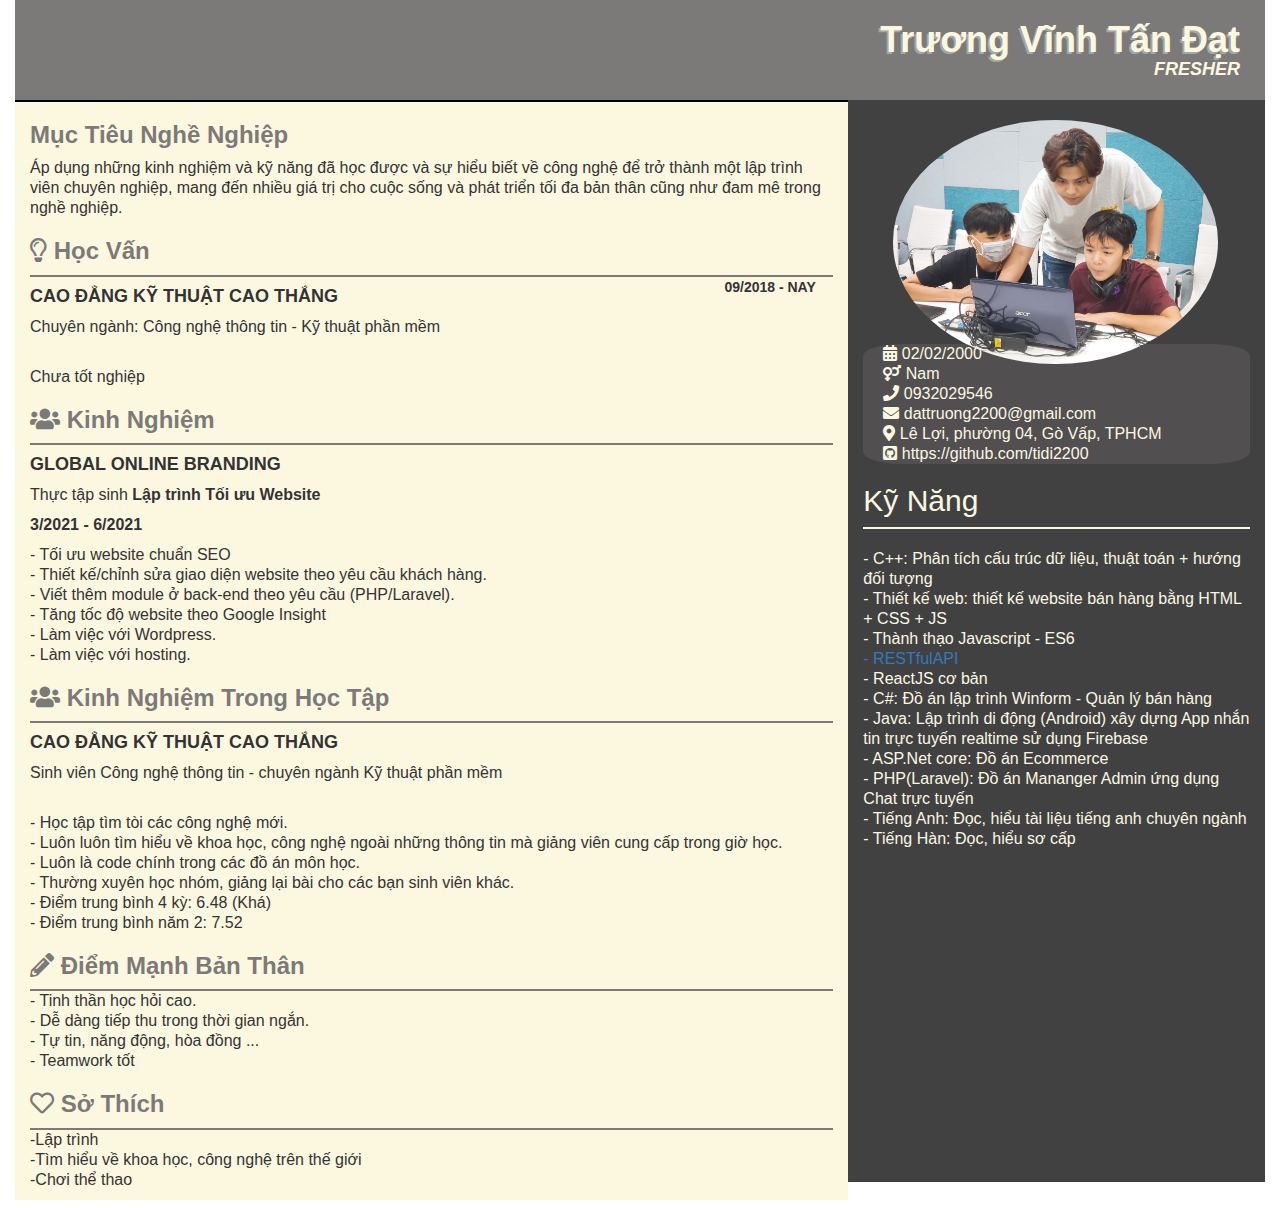
<file: index.html>
<!DOCTYPE html>
<html lang="en">
<head>
    <meta charset="UTF-8">
    <meta http-equiv="X-UA-Compatible" content="IE=edge">
    <meta name="viewport" content="width=device-width, initial-scale=1.0">
    <link rel="stylesheet" href="style.css">
    <link rel="stylesheet" href="https://maxcdn.bootstrapcdn.com/bootstrap/3.3.7/css/bootstrap.min.css" integrity="sha384-BVYiiSIFeK1dGmJRAkycuHAHRg32OmUcww7on3RYdg4Va+PmSTsz/K68vbdEjh4u" crossorigin="anonymous">
    <script src="https://code.jquery.com/jquery-3.5.1.js" integrity="sha256-QWo7LDvxbWT2tbbQ97B53yJnYU3WhH/C8ycbRAkjPDc=" crossorigin="anonymous"></script>
    <script src="https://stackpath.bootstrapcdn.com/bootstrap/4.5.2/js/bootstrap.min.js"></script>
    <script src="https://stackpath.bootstrapcdn.com/bootstrap/4.5.2/js/bootstrap.bundle.min.js"></script>
	<link rel="stylesheet" type="text/css" href="fontawesome-free-5.8.2-web/css/all.css">
    <title>Trương Vĩnh Tấn Đạt</title>
</head>
<body>
    <div id="main" class="container-fluid">
        <!-- Main name  -->
        <div id="main_name">
            <div>
                <h1>Trương Vĩnh Tấn Đạt</h1>
                <h4><i>FRESHER</i></h4>
            </div>
        </div> 
        <!-- Content -->
        <div class="container-fluid">
            <div class="row">
                <!-- left side -->
                <div id="left_side" class="col-md-8">
                    <!-- career goals -->
                    <div>
                        <h3>Mục Tiêu Nghề Nghiệp</h3>
                        <p>Áp dụng những kinh nghiệm và kỹ năng đã học được và sự hiểu biết về công nghệ để trở thành một lập trình viên chuyên nghiệp, mang đến nhiều giá trị cho cuộc sống và phát triển tối đa bản thân cũng như đam mê trong nghề nghiệp.</p>
                    </div>
                    <!-- education -->
                    <div>
                        <h3><i class="far fa-lightbulb"></i> Học Vấn</h3>
                        <hr class="hr_custom">
                        <div class="row">
                            <div class="col-sm-10">
                                <h4><b>CAO ĐẲNG KỸ THUẬT CAO THẮNG</b></h4>
                            </div>
                            <div class="col-sm-2"><b>09/2018 - NAY</b></div>
                        </div>
                        <p>Chuyên ngành: Công nghệ thông tin - Kỹ thuật phần mềm</p>
                        <br>
                        <p>Chưa tốt nghiệp</p>
                    </div>
                    <!-- experience -->
                    <div>
                        <h3><i class="fas fa-users"></i> Kinh Nghiệm</h3>
                        <hr class="hr_custom">
                        <div>
                            <div>
                                <h4><b>GLOBAL ONLINE BRANDING</b></h4>
                            </div>
                        </div>
                        <p>Thực tập sinh <b>Lập trình Tối ưu Website</b></p>
                        <p><strong>3/2021 - 6/2021</strong></p>
                        <ul>
                            <li>- Tối ưu website chuẩn SEO</li>                            
                            <li>- Thiết kế/chỉnh sửa giao diện website theo yêu cầu khách hàng.</li>
                            <li>- Viết thêm module ở back-end theo yêu cầu (PHP/Laravel).</li>
                            <li>- Tăng tốc độ website theo Google Insight</li>
                            <li>- Làm việc với Wordpress.</li>
                            <li>- Làm việc với hosting.</li>
                        </ul>
                    </div>
                    <!-- experience in learning -->
                    <div>
                        <h3><i class="fas fa-users"></i> Kinh Nghiệm Trong Học Tập</h3>
                        <hr class="hr_custom">
                        <div>
                            <div>
                                <h4><b>CAO ĐẲNG KỸ THUẬT CAO THẮNG</b></h4>
                            </div>
                        </div>
                        <p>Sinh viên Công nghệ thông tin - chuyên ngành Kỹ thuật phần mềm</p>
                        <br>
                        <ul>
                            <li>- Học tập tìm tòi các công nghệ mới.</li>
                            <li>- Luôn luôn tìm hiểu về khoa học, công nghệ ngoài những thông tin mà giảng viên cung cấp trong giờ học.</li>
                            <li>- Luôn là code chính trong các đồ án môn học.</li>
                            <li>- Thường xuyên học nhóm, giảng lại bài cho các bạn sinh viên khác.</li>
                            <li>- Điểm trung bình 4 kỳ: 6.48 (Khá)</li>
                            <li>- Điểm trung bình năm 2: 7.52</li>
                        </ul>
                    </div>
                    <!-- personal strengths -->
                    <div>
                        <h3><i class="fas fa-pencil-alt"></i> Điểm Mạnh Bản Thân</h3>
                        <hr class="hr_custom">
                        <ul>
                            <li>- Tinh thần học hỏi cao.</li>
                            <li>- Dễ dàng tiếp thu trong thời gian ngắn.</li>
                            <li>- Tự tin, năng động, hòa đồng ...</li>
                            <li>- Teamwork tốt</li>
                        </ul>
                    </div>
                    <!-- hobby -->
                    <div>
                        <h3><i class="far fa-heart"></i> Sở Thích</h3>
                        <hr class="hr_custom">
                        <ul>
                            <li>-Lập trình</li>
                            <li>-Tìm hiểu về khoa học, công nghệ trên thế giới</li>
                            <li>-Chơi thể thao</li>
                        </ul>
                    </div>
                </div>
                <!-- right side -->
                <div id="right_side" class="col-md-4">
                    <!-- avatar -->
                    <div class="avatar">
                        <img src="mentor.jpg" alt="myavatar">
                    </div>
                    <!-- info -->
                    <div class="info">
                        <ul>
                            <li><i class="fas fa-calendar-alt"></i> 02/02/2000</li>
                            <li><i class="fas fa-venus-mars"></i> Nam</li>
                            <li><i class="fas fa-phone"></i> 0932029546</li>
                            <li><i class="fas fa-envelope"></i> dattruong2200@gmail.com</li>
                            <li><i class="fas fa-map-marker-alt"></i> Lê Lợi, phường 04, Gò Vấp, TPHCM</li>
                            <li><i class="fab fa-github-square"></i> https://github.com/tidi2200</li>
                        </ul>
                    </div>
                    <!-- skills -->
                    <div style="    height: 698px;">
                        <h2>Kỹ Năng</h2>
                        <hr class="hr_custom">
                        <ul>
                            <li>- C++: Phân tích cấu trúc dữ liệu, thuật toán + hướng đối tượng</li>
                            <li>- Thiết kế web: thiết kế website bán hàng bằng HTML + CSS + JS</li>
                            <li>- Thành thạo Javascript - ES6</li>
                            <li><a href="superhero.html">- RESTfulAPI</a></li>
                            <li>- ReactJS cơ bản</li>
                            <li>- C#: Đồ án lập trình Winform - Quản lý bán hàng</li>
                            <li>- Java: Lập trình di động (Android) xây dựng App nhắn tin trực tuyến realtime sử dụng Firebase</li>
                            <li>- ASP.Net core: Đồ án Ecommerce</li>
                            <li>- PHP(Laravel): Đồ án Mananger Admin ứng dụng Chat trực tuyến</li>
                            <li>- Tiếng Anh: Đọc, hiểu tài liệu tiếng anh chuyên ngành</li>
                            <li>- Tiếng Hàn: Đọc, hiểu sơ cấp</li>
                        </ul>
                    </div>
                </div>
            </div>
        </div>
    </div>
</body>
</html>
</file>
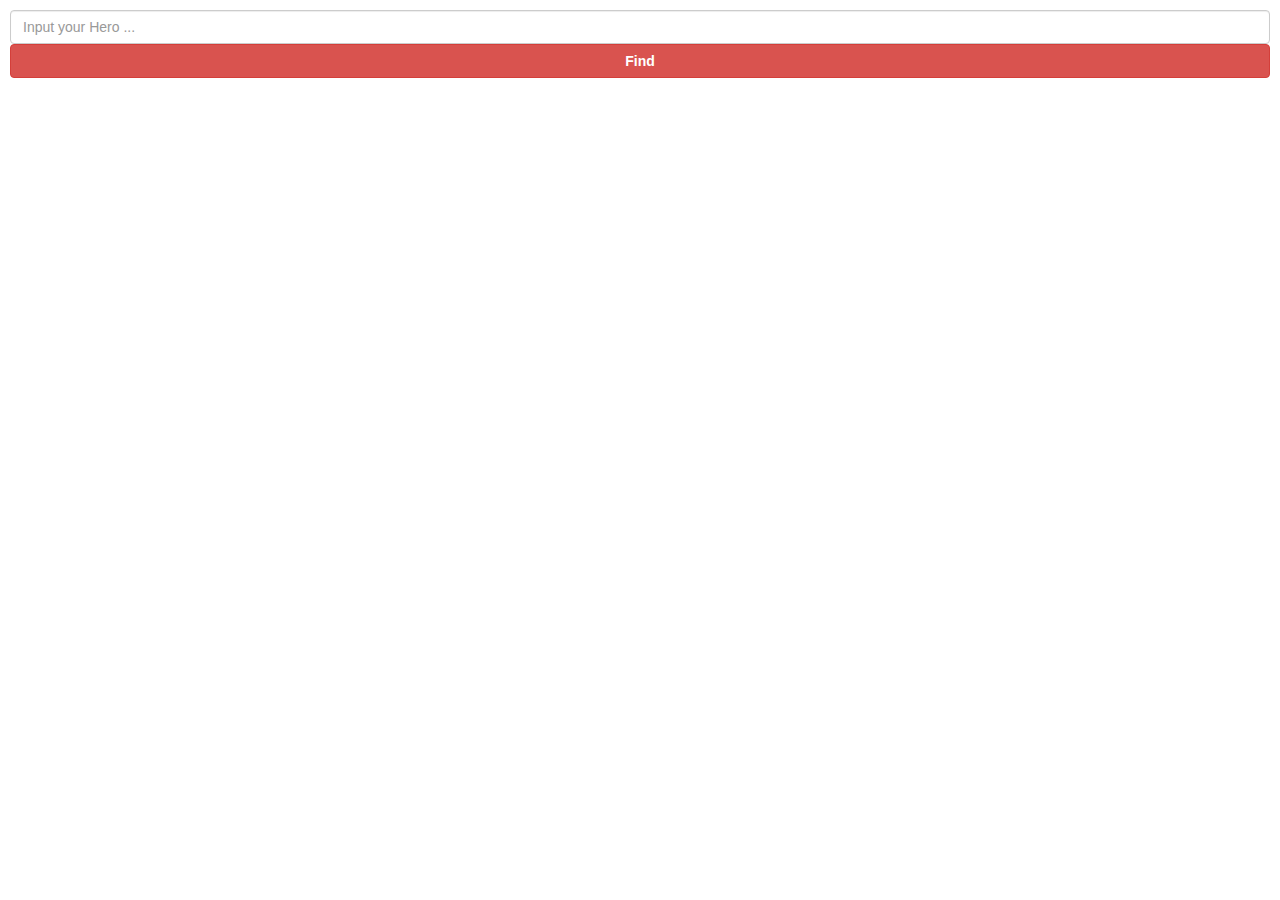
<file: superhero.html>
<!DOCTYPE html>
<html lang="en">
<head>
    <meta charset="UTF-8">
    <meta http-equiv="X-UA-Compatible" content="IE=edge">
    <meta name="viewport" content="width=device-width, initial-scale=1.0">
    <link rel="stylesheet" href="https://maxcdn.bootstrapcdn.com/bootstrap/3.3.7/css/bootstrap.min.css" integrity="sha384-BVYiiSIFeK1dGmJRAkycuHAHRg32OmUcww7on3RYdg4Va+PmSTsz/K68vbdEjh4u" crossorigin="anonymous">
    <script src="https://code.jquery.com/jquery-3.5.1.js" integrity="sha256-QWo7LDvxbWT2tbbQ97B53yJnYU3WhH/C8ycbRAkjPDc=" crossorigin="anonymous"></script>
    <script src="https://stackpath.bootstrapcdn.com/bootstrap/4.5.2/js/bootstrap.min.js"></script>
    <script src="https://stackpath.bootstrapcdn.com/bootstrap/4.5.2/js/bootstrap.bundle.min.js"></script>
    <title>You are my Hero</title>
</head>
<body>
    <div style="padding:10px;" class="container-fluid mx-auto">
        <input class="form-control" type="text" id="heroName" placeholder="Input your Hero ...">
        <button style="width: -webkit-fill-available; font-weight: bold; " type="button" class="btn btn-danger" onclick="findHero()">Find</button>
        <div style="padding: 20px 5px;" class="content">
           
        </div>
    </div>
</body>
<script>
    const findHero = () => {
        let heroName = document.getElementById('heroName').value;
        let heroInfo = document.getElementById('generateHero'); 
        const settings = {
            "url": `https://www.superheroapi.com/api.php/3906374896146552/search/${heroName}`,
            "method": "GET",
        };

        $.ajax(settings).done(function (response) {
            //console.log(response);
            //alert(response.results[0].name);
            $(".content").html(
                `<div class="row">
                    <div class="col-sm-6">
                        <h1>${response.results[0].name}</h1>
                        <ul>
                            <li><h3>${response.results[0].biography['full-name']}</h3></li>
                            <li>${response.results[0].biography['place-of-birth']}</li>
                            <li>${response.results[0].biography.publisher}</li>
                            <li>${response.results[0].connections.relatives}</li>
                        </ul>
                    </div>
                    <div class="col-sm-6">
                        <img src="${response.results[0].image.url}" alt="Avatar hero" id="avatar">
                    </div>
                </div>`
            );  
        });
    }
    // const getHero = new Promise((resolve, reject) => {
    //     setTimeout(() => {
    //         const data = ()
    //     }, 1000);
    // })
</script>
<style>

</style>
</html>
</file>
<file: style.css>
#main{
    margin-bottom: 8px;
}

#main_name{
    background-color: #7c7a79;
    padding-bottom:10rem;
}
#main_name h1{
    color: #fcf8e0;
    font-weight: bold;
    text-shadow: -2px 2px 0px #a6a7a8;
}
#main_name h4{
    color: #fcf8e0;
    font-weight: bold;
    position: absolute;
    right: 0rem;
    top: 5rem;
}
#main_name div{
    position: absolute;
    right: 4rem;
}

#left_side{
    border-top: 2px solid black;
    background-color: #fcf8e0;
}

#left_side p li{
    color: black;
}


#left_side h3{
    color: #7c7a79;
    font-weight: bold;
}

#left_side .hr_custom{
    border: 1px solid #7c7a79;
    margin-top: 0px;
    margin-bottom: 0px;
}

ul{
    list-style-type: none;
    padding-left: 0px;
}

#right_side{
    background-color: #414142;
}

#right_side li{
    color: #fcf8e0;
}
#right_side h2{
    color: #fcf8e0;
}

#right_side .hr_custom{
    border: 1px solid #fcf8e0;
    margin-top: 0px;
    margin-bottom: 20px;
}

/* .avatar{
    width: 100%;
    height: auto;
} */
img{
    border-radius: 50%;
    width: 84%;
    height: auto;
    position: relative;
    left: 3rem;
    top: 2rem;
}

.info{
    background-color: #514f50;
    border-radius: 10%;
}

.info li{
    padding-left: 2rem;
}

h1 { font-family: Calibri, Candara, Segoe, "Segoe UI", Optima, Arial, sans-serif; font-size: 24px; font-style: normal; font-variant: normal; font-weight: 700; line-height: 26.4px; } h3 { font-family: Calibri, Candara, Segoe, "Segoe UI", Optima, Arial, sans-serif; font-size: 14px; font-style: normal; font-variant: normal; font-weight: 700; line-height: 15.4px; } p { font-family: Calibri, Candara, Segoe, "Segoe UI", Optima, Arial, sans-serif; font-size: 16px; font-style: normal; font-variant: normal; font-weight: 400; line-height: 20px; } blockquote { font-family: Calibri, Candara, Segoe, "Segoe UI", Optima, Arial, sans-serif; font-size: 21px; font-style: normal; font-variant: normal; font-weight: 400; line-height: 30px; } pre { font-family: Calibri, Candara, Segoe, "Segoe UI", Optima, Arial, sans-serif; font-size: 13px; font-style: normal; font-variant: normal; font-weight: 400; line-height: 18.5714px; } li {font-family: Calibri, Candara, Segoe, "Segoe UI", Optima, Arial, sans-serif; font-size: 16px; font-style: normal; font-variant: normal; font-weight: 400; line-height: 20px; }
</file>
